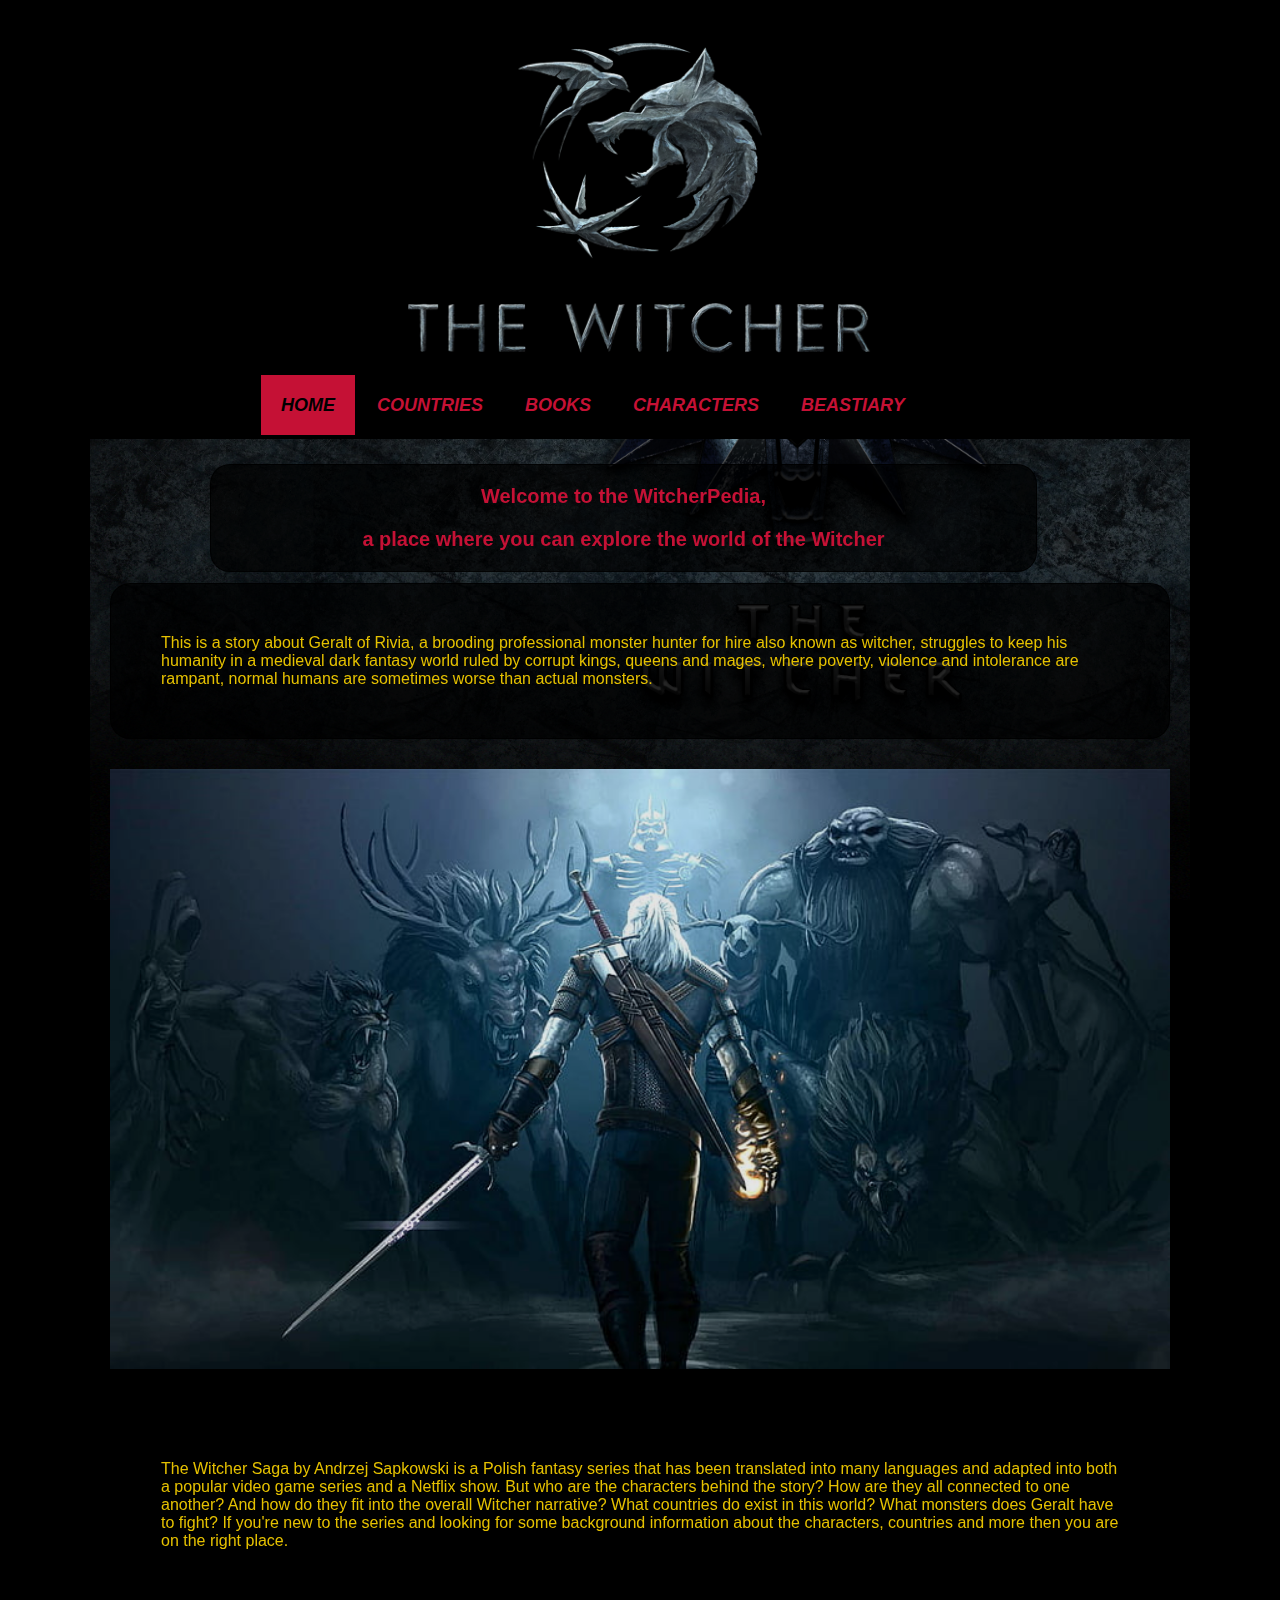
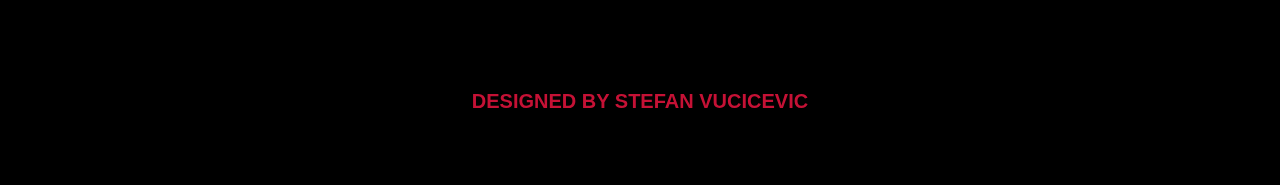
<file: index.html>
<!DOCTYPE html>
<html lang="en">
<head>
    <meta charset="UTF-8">
    <meta name="viewport" content="width=device-width, initial-scale=1.0">
    <title>WitcherPedia</title>
    <link rel="stylesheet" href="homecss.css">
</head>
<body>
    <div id="container">
        <div id="header">

        </div>

        <div id="main">
            <div id="meni">
                <ul>
                    <li><a style="color: black; background-color: crimson;" href="index.html">Home</a></li>
                    <li><a href="places.html">Countries</a></li>
                    <li><a href="books.html">Books</a></li>
                    <li><a href="characters.html">Characters</a></li>
                    <li><a href="beastiary.html">Beastiary</a></li>
                </ul>
            </div>
            <div id="welcome_message">
                <p>Welcome to the WitcherPedia,</p>
                <p>a place where you can explore the world of the Witcher</p>
            </div>
            <br><br>
            <div class="tekst"> This is a story about Geralt of Rivia, a brooding professional monster hunter for hire also known as witcher, struggles to keep his humanity in a medieval dark fantasy world ruled by corrupt kings, queens and mages, where poverty, violence and intolerance are rampant, normal humans are sometimes worse than actual monsters.</div>
             <div id="welcome_slika">
                <img  id="slikaWitcher" src="images/Backgroud-IMG.jpg" alt="witcher">
            </div>
            <div id="text" class="tekst">
                The Witcher Saga by Andrzej Sapkowski is a Polish fantasy series that has been translated into many 
                languages and adapted into both a popular video game series and a Netflix show. 
                But who are the characters behind the story? How are they all connected to one another?
                And how do they fit into the overall Witcher narrative?
                What countries do exist in this world? What monsters does Geralt have to fight?
                If you're new to the series and looking for some background information about the characters, countries and more then you are on the right place.
            </div>
            <br>
            <div id="footer">
                <span>Designed by Stefan Vucicevic</span>
            </div>
        </div>
        <br><br>
    </div>
</body>
</html>
</file>
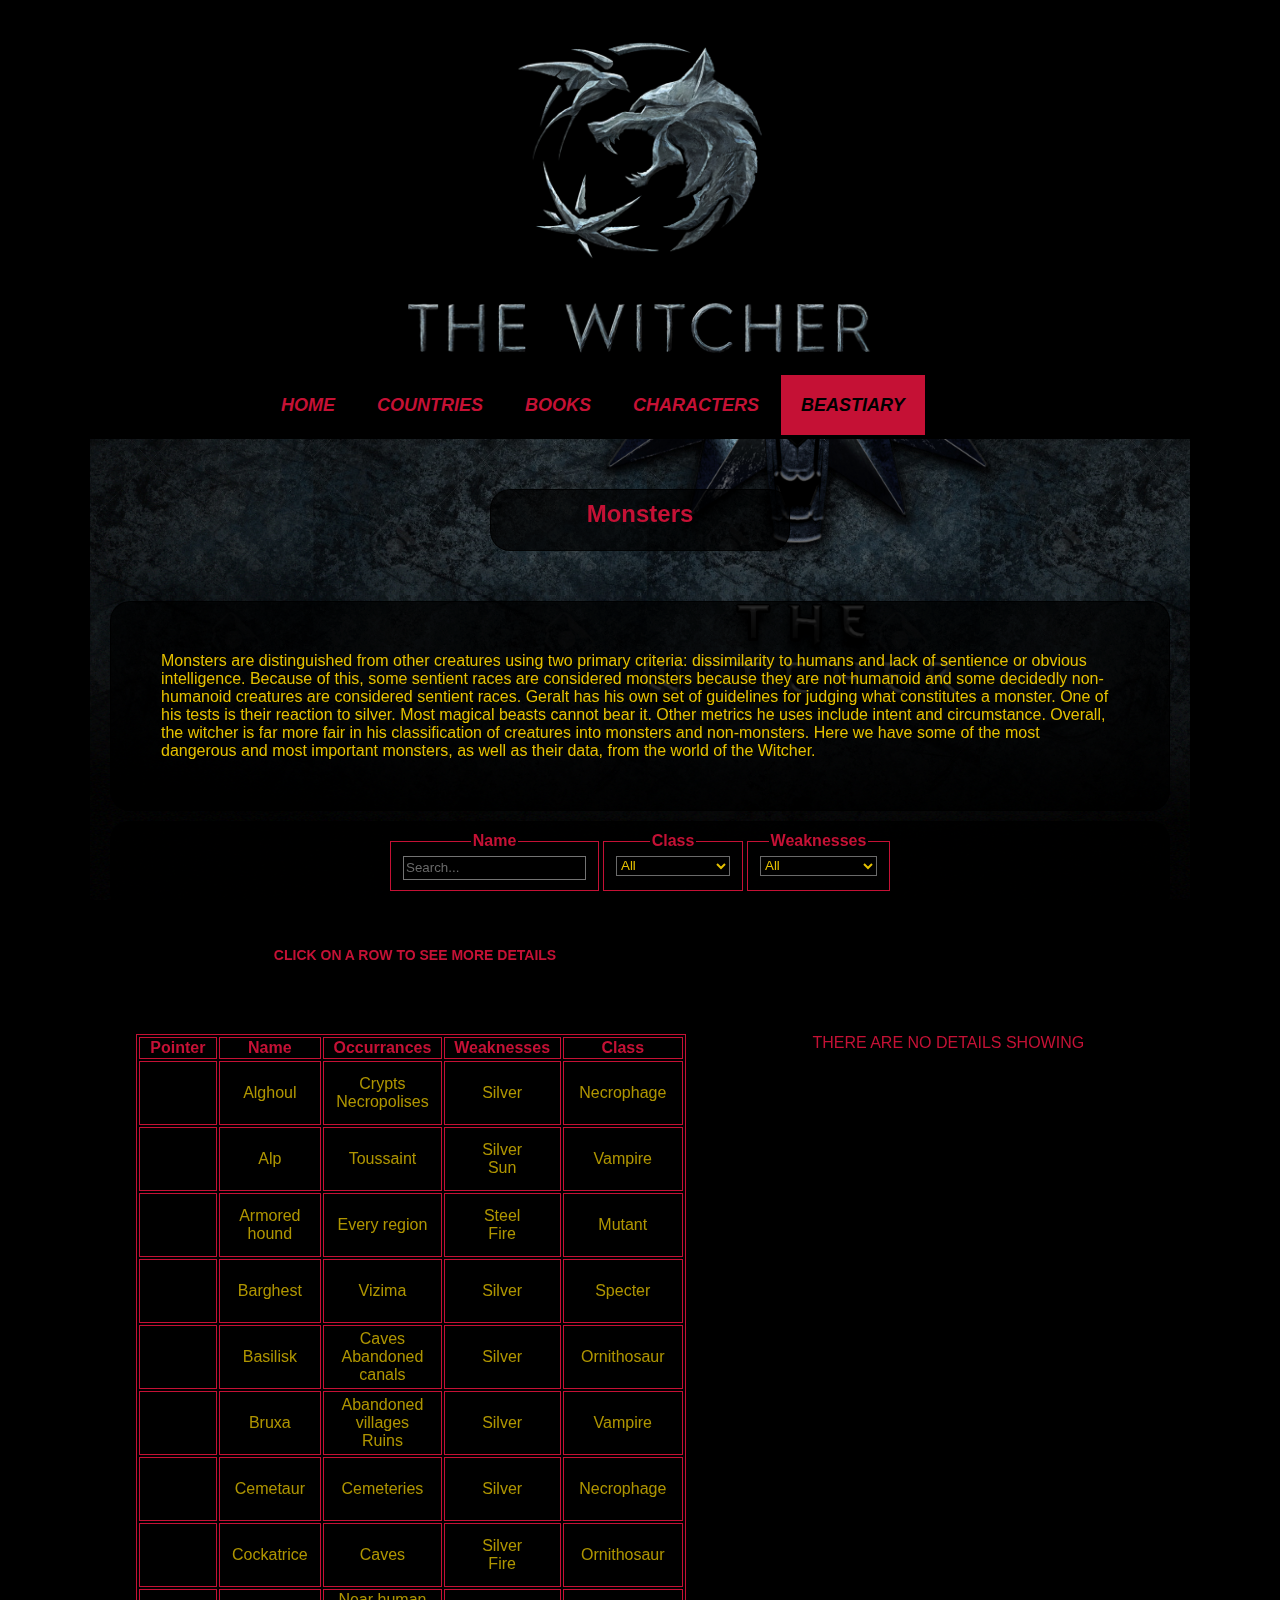
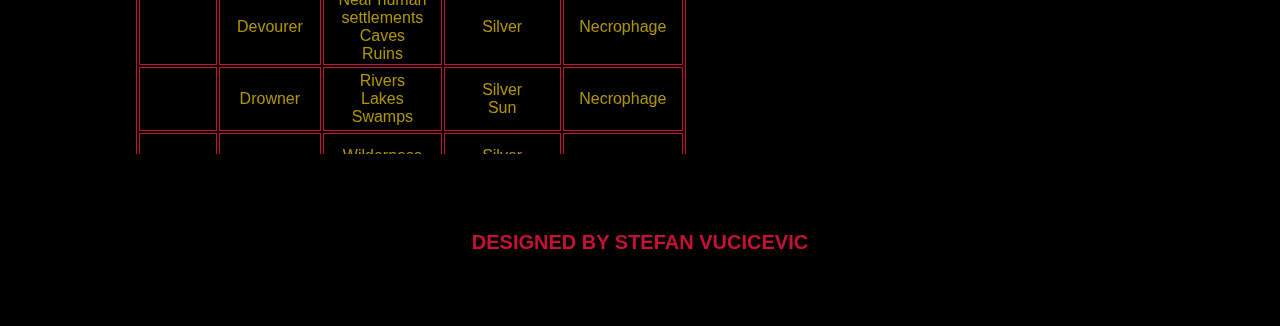
<file: beastiary.html>
<!DOCTYPE html>
<html lang="en">
<head>
    <meta charset="UTF-8">
    <meta name="viewport" content="width=device-width, initial-scale=1.0">
    <title>WitcherPedia</title>
    <link rel="stylesheet" href="beast.css">
    <link rel="stylesheet" href="homecss.css">
    <script src="beastFunctions.js"></script>
</head>
<body onload="loadXML()">
    <div id="container">
        <div id="header"></div>
        <div id="main">
            <div id="meni">
                <ul>
                    <li><a href="index.html">Home</a></li>
                    <li><a href="places.html">Countries</a></li>
                    <li><a href="books.html">Books</a></li>
                    <li><a href="characters.html">Characters</a></li>
                    <li><a style="color: black; background-color: crimson;" href="beastiary.html">Beastiary</a></li>
                </ul>
            </div>
            <div id="title"><h2>Monsters</h2></div>
            <div id="text">Monsters are distinguished from other creatures using two primary criteria: dissimilarity to humans and lack of sentience or obvious intelligence. Because of this, some sentient races are considered monsters because they are not humanoid and some decidedly non-humanoid creatures are considered sentient races.

                Geralt has his own set of guidelines for judging what constitutes a monster. One of his tests is their reaction to silver. Most magical beasts cannot bear it. Other metrics he uses include intent and circumstance. Overall, the witcher is far more fair in his classification of creatures into monsters and non-monsters.
                Here we have some of the most dangerous and most important monsters, as well as their data, from the world of the Witcher.</div>
            <div id="filters">
                <fieldset>
                    <legend>Name</legend>
                    <input type="text" id="search" placeholder="Search..." onkeyup="showTable()">
                </fieldset>
                <fieldset>
                    <legend>Class</legend>
                    <select id="klasa" onchange="showTable()">

                    </select>
                </fieldset>
                <fieldset>
                    <legend>Weaknesses</legend>
                    <select id="slabost" onchange="showTable()">

                    </select>
                </fieldset>
            </div>
            <p id="uputstvo">Click on a row to see more details</p>
            <div id="tabela">
                <div id="content">
                    <!--Generated-->
                </div>
                <div id="details">
                    <!--Generated-->
                </div>
            </div>
            <div id="footer">
                <span>Designed by Stefan Vucicevic</span>
            </div>
        </div>
        <br><br>
    </div>
</body>
</html>
</file>
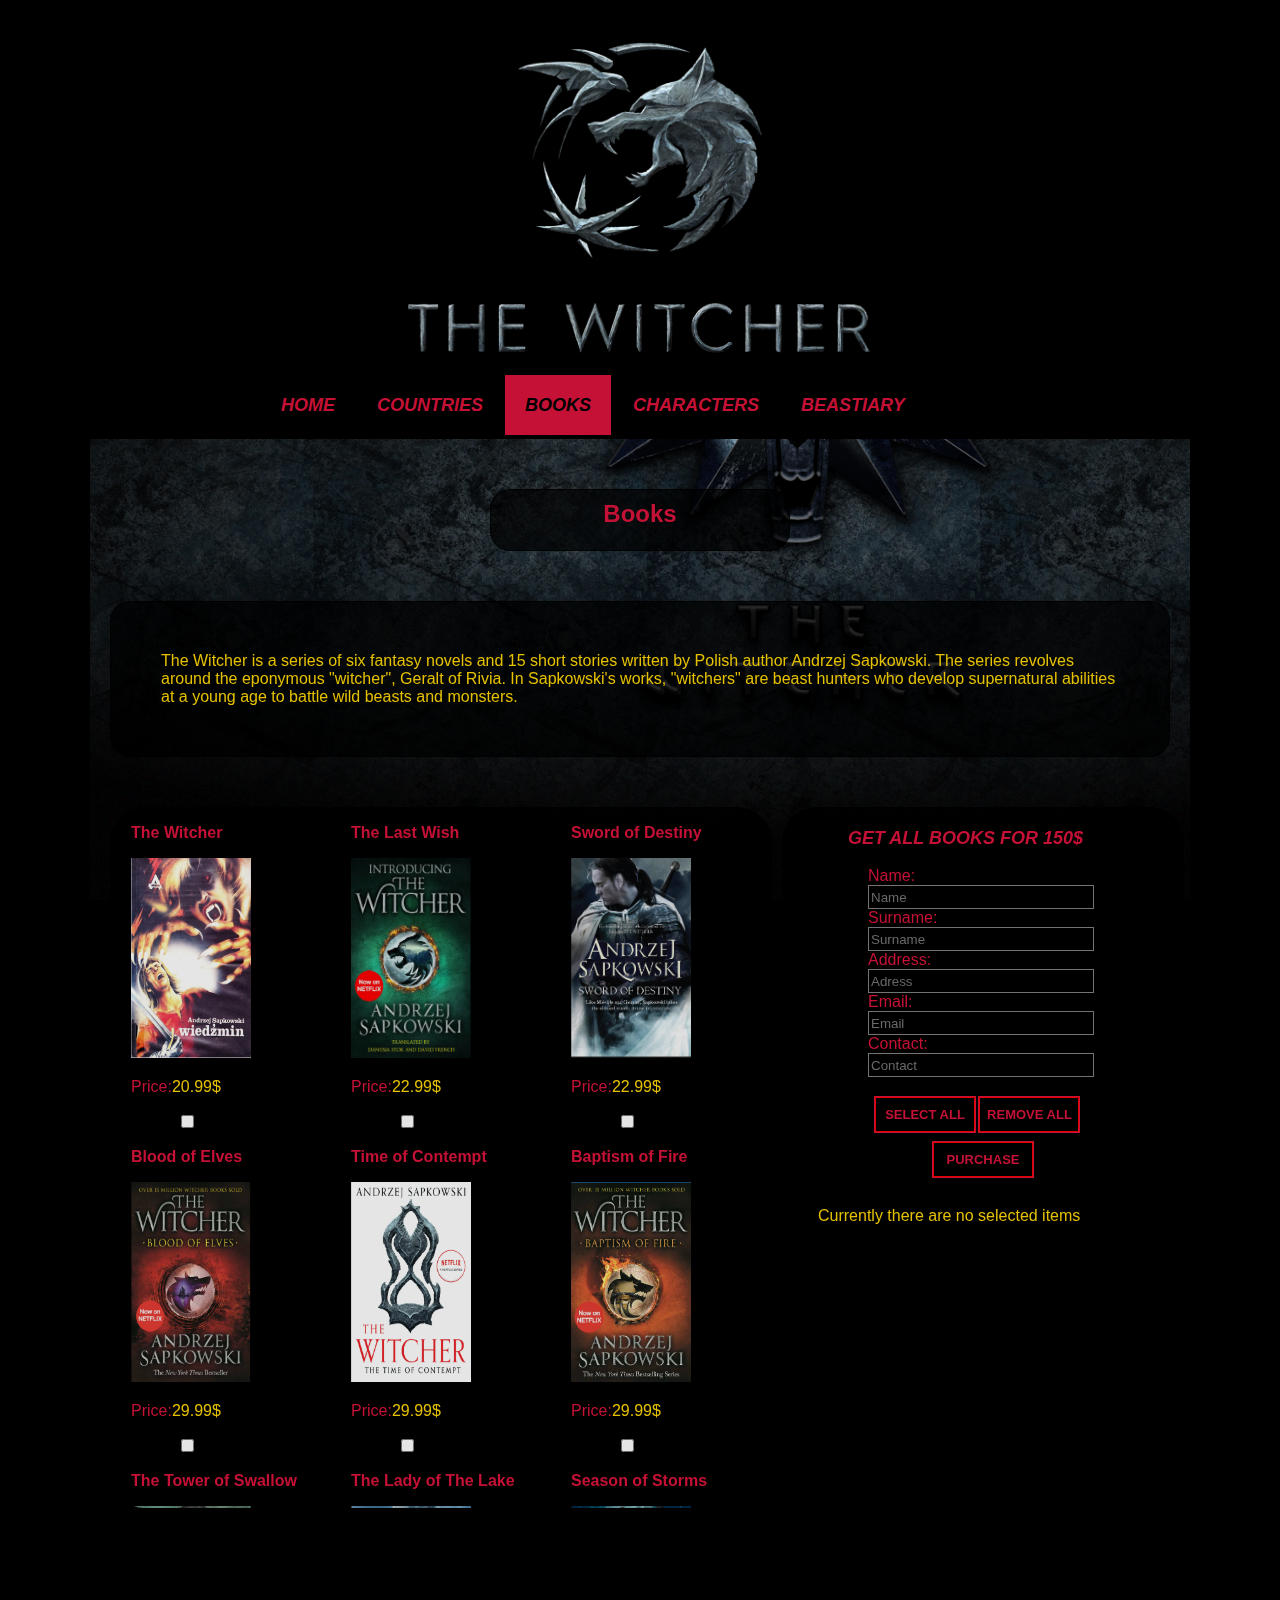
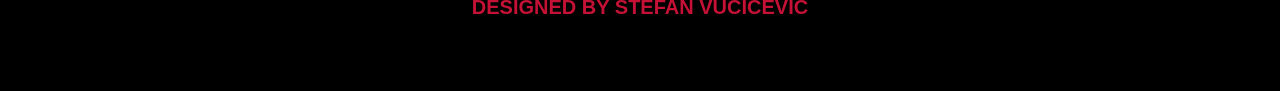
<file: books.html>
<!DOCTYPE html>
<html lang="en">
<head>
    <meta charset="UTF-8">
    <meta name="viewport" content="width=device-width, initial-scale=1.0">
    <title>WitcherPedia</title>
    <link rel="stylesheet" href="homecss.css">
    <link rel="stylesheet" href="bookcss.css">
    <script src="bookFunctions.js"></script>
</head>
<body onload="loadXML()">
    <div id="container">
        <div id="header">

        </div>

        <div id="main">
            <div id="meni">
                <ul>
                    <li><a href="index.html">Home</a></li>
                    <li><a href="places.html">Countries</a></li>
                    <li><a style="color: black; background-color: crimson;" href="books.html">Books</a></li>
                    <li><a href="characters.html">Characters</a></li>
                    <li><a href="beastiary.html">Beastiary</a></li>
                </ul>
            </div>
            <div id="title"><h2>Books</h2></div>
            <div id="text">The Witcher is a series of six fantasy novels and 15 short stories written by Polish author Andrzej Sapkowski. The series revolves around the eponymous "witcher", Geralt of Rivia. In Sapkowski's works, "witchers" are beast hunters who develop supernatural abilities at a young age to battle wild beasts and monsters.</div>
            
            <div id="main2">
                <div id="knjige">
    
                </div>
                <div id="kupovina">
                    <div id="forma">
                        <span>GET ALL BOOKS FOR 150$</span>
                        <div id="inputs">
                            <br>
                            Name:<br><input id="name" type="text" placeholder="Name"><br>
                            Surname:<br><input id="surname" type="text" placeholder="Surname"><br>
                            Address:<br><input id="adress" type="text" placeholder="Adress"><br>
                            Email:<br><input id="mail" type="text" placeholder="Email"><br>
                            Contact:<br><input id="number" type="text" placeholder="Contact"><br>
                        </div>
                        <div id="selectButtons">
                            <button onclick="selectAll()">Select all</button>
                            <button onclick="removeAll()">Remove all</button>
                        </div>
                        <button id="kupi" onclick="checkForm()">Purchase</button>
                        </div>
                    <div id="korpa">

                    </div>
                </div>
            </div>
            <br>
            <div id="footer">
                <span>Designed by Stefan Vucicevic</span>
            </div>
        </div>
        <br><br>
    </div>
</body>
</html>
</file>
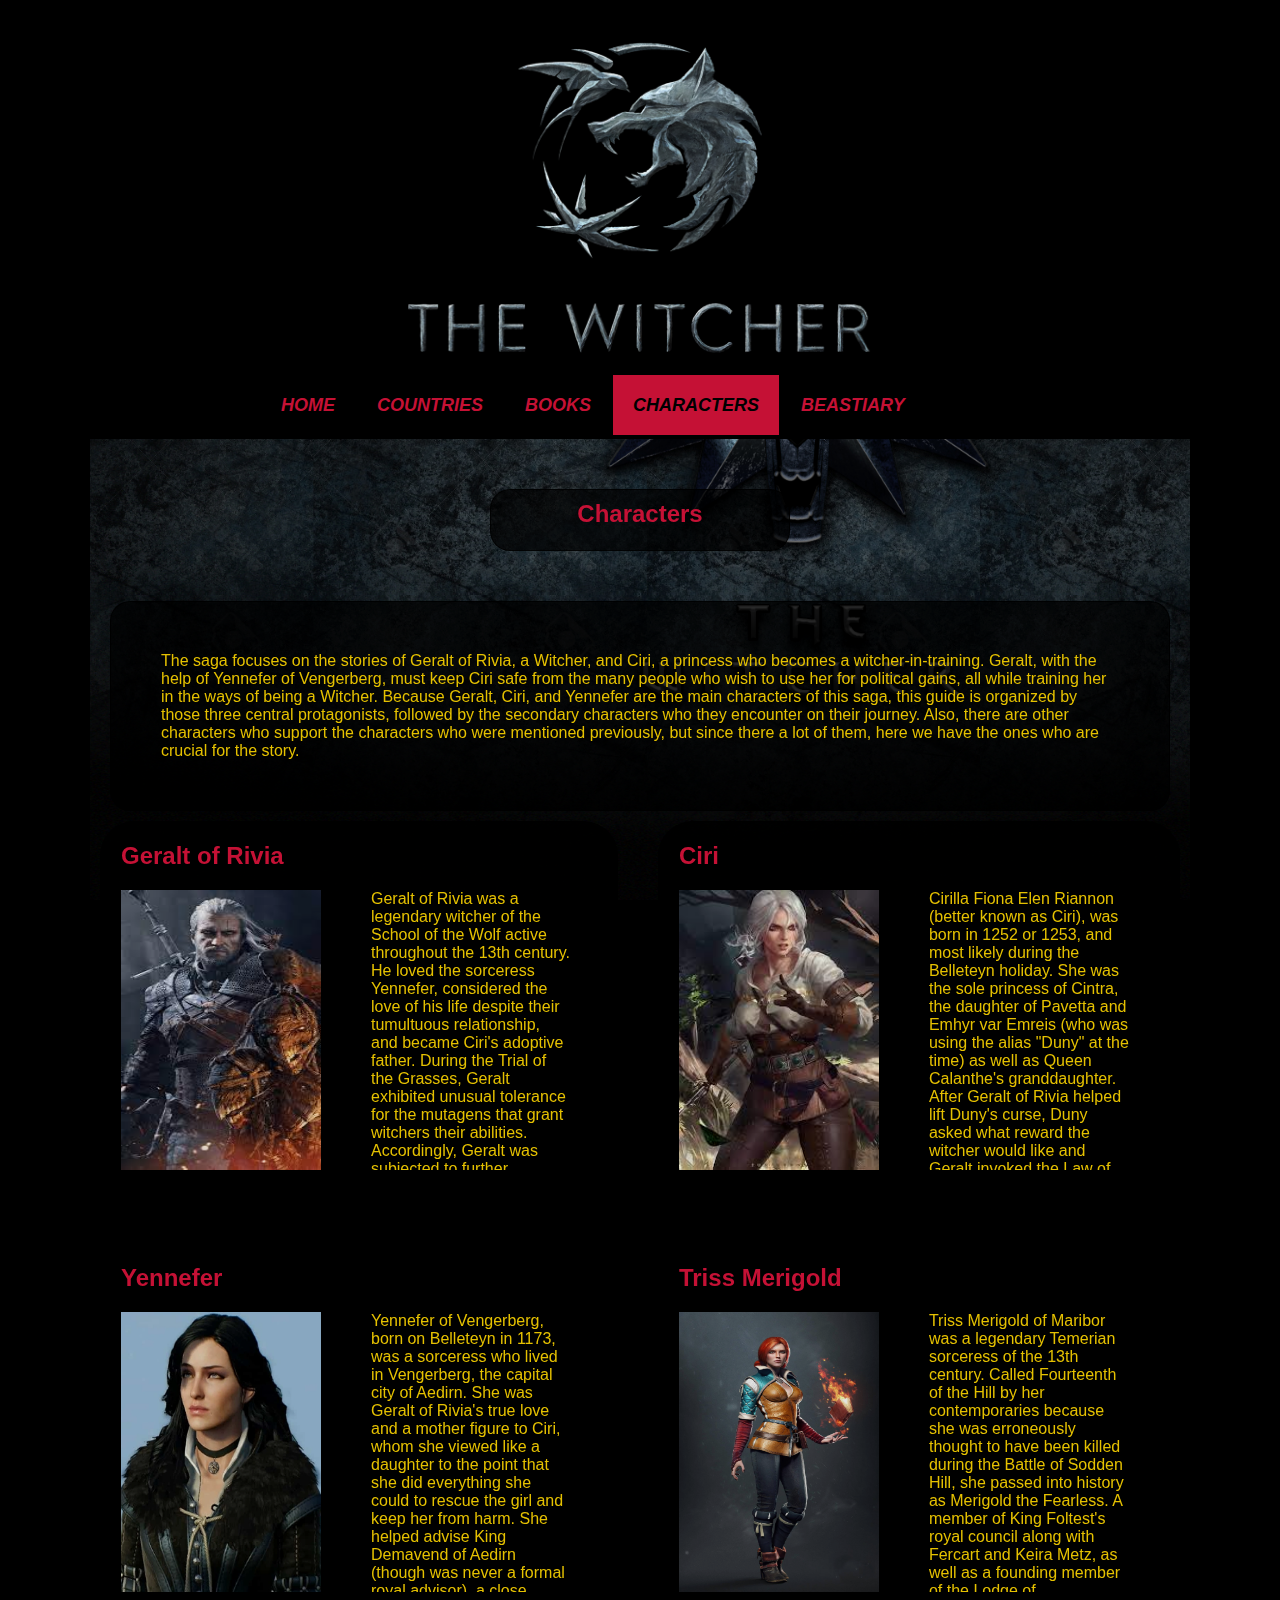
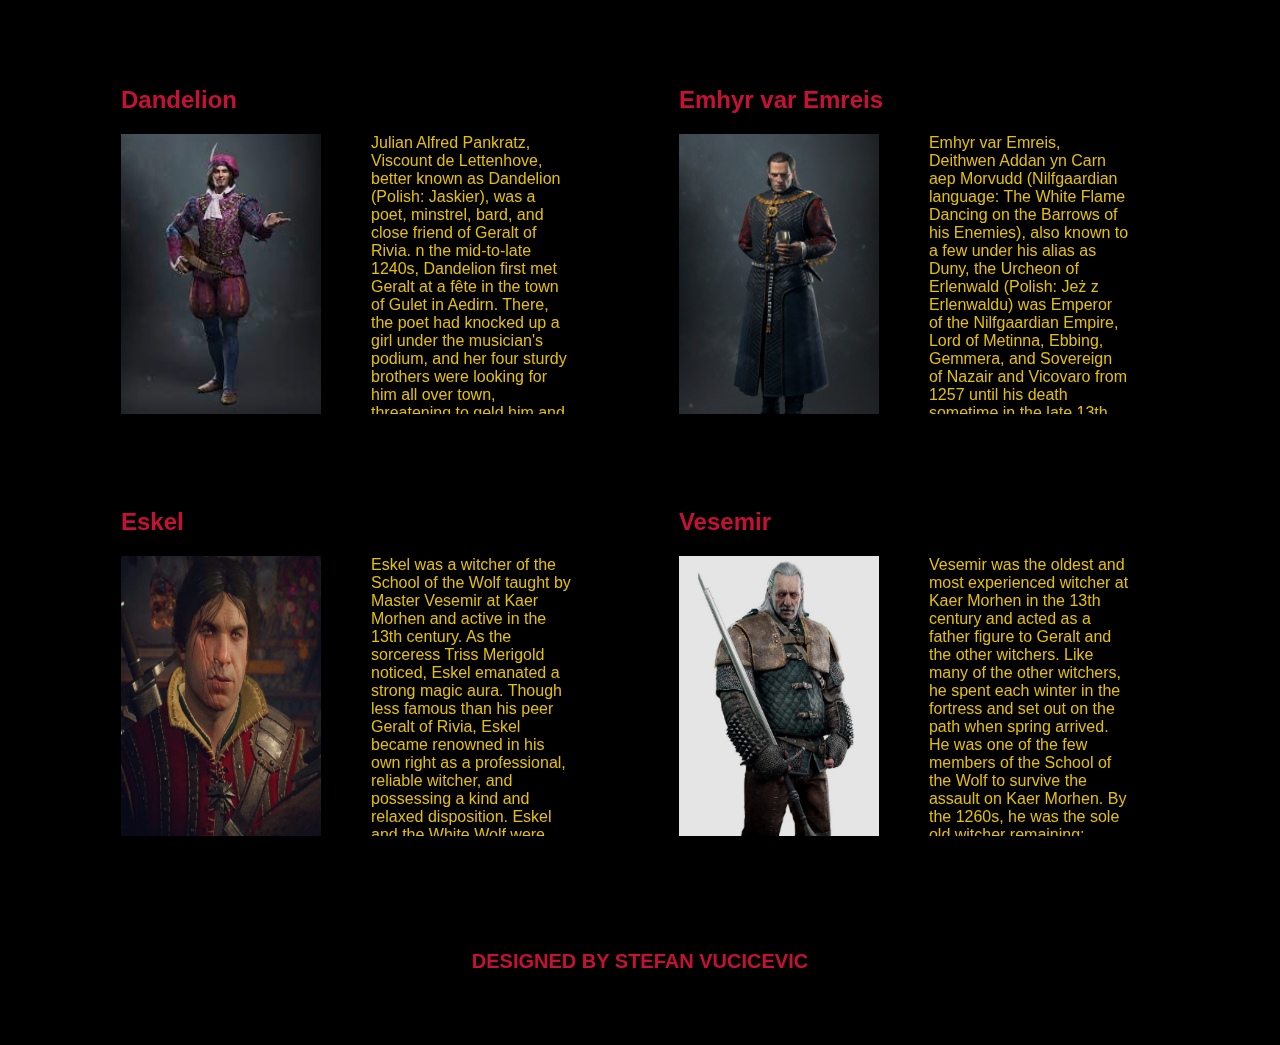
<file: characters.html>
<!DOCTYPE html>
<html lang="en">
<head>
    <meta charset="UTF-8">
    <meta name="viewport" content="width=device-width, initial-scale=1.0">
    <title>WitcherPedia</title>
    <link rel="stylesheet" href="homecss.css">
    <link rel="stylesheet" href="characters.css">
</head>
<body>
    <div id="container">
        <div id="header">

        </div>

        <div id="main">
            <div id="meni">
                <ul>
                    <li><a href="index.html">Home</a></li>
                    <li><a href="places.html">Countries</a></li>
                    <li><a href="books.html">Books</a></li>
                    <li><a style="color: black; background-color: crimson;" href="characters.html">Characters</a></li>
                    <li><a href="beastiary.html">Beastiary</a></li>
                </ul>
            </div>
            <div id="karakteri">
                <div id="title"><h2>Characters</h2></div>
                <div id="text">The saga focuses on the stories of Geralt of Rivia, a Witcher, and Ciri, a princess who becomes a witcher-in-training. Geralt, with the help of Yennefer of Vengerberg, must keep Ciri safe from the many people who wish to use her for political gains, all while training her in the ways of being a Witcher. Because Geralt, Ciri, and Yennefer are the main characters of this saga, this guide is organized by those three central protagonists, followed by the secondary characters who they encounter on their journey.
                    Also, there are other characters who support the characters who were mentioned previously, but since there a lot of them, here we have the ones who are crucial for the story. 
                </div>
                <div id="slike">
                    <div class="slika">
                        <h2>Geralt of Rivia</h2>
                        <img style="height: 280px;" src="images/Geralt.jfif" alt="geralt">
                        <div class="slika_tekst">
                            <p>Geralt of Rivia was a legendary witcher of the School of the Wolf active throughout the 13th century. He loved the sorceress Yennefer, considered the love of his life despite their tumultuous relationship, and became Ciri's adoptive father.

                                During the Trial of the Grasses, Geralt exhibited unusual tolerance for the mutagens that grant witchers their abilities. Accordingly, Geralt was subjected to further experimental mutagens which rendered his hair white and may have given him greater speed, strength, and stamina than his fellow witchers.
                                
                                Despite his title, Geralt did not hail from the city of Rivia. After being left with the witchers by his mother, Visenna, he grew up in their keep of Kaer Morhen in the realm of Kaedwen. In the interest of appearing more trustworthy to potential clients, young witchers were encouraged to make up surnames for themselves by master Vesemir. As his first choice, Geralt chose "Geralt Roger Eric du Haute-Bellegarde", but this choice was dismissed by Vesemir as silly and pretentious, so "Geralt" was all that remained of his chosen name. "Of Rivia" was a more practical alternative and Geralt even went so far as to adopt a Rivian accent to appear more authentic. Later, Queen Meve of Lyria knighted him for his valor in the Battle for the Bridge on the Yaruga conferring on him the formal title "of Rivia", which amused him.He, therefore, became a true knight.
                            <br><a target="_blank" href="https://witcher.fandom.com/wiki/Geralt_of_Rivia">Click for more</a>
                            </p>                        
                            </div>
                    </div>
                    <div class="slika">
                        <h2>Ciri</h2>
                        <img src="images/Ciri.jfif" alt="ciri">
                        <div class="slika_tekst">
                            <p>
                                Cirilla Fiona Elen Riannon (better known as Ciri), was born in 1252 or 1253, and most likely during the Belleteyn holiday. She was the sole princess of Cintra, the daughter of Pavetta and Emhyr var Emreis (who was using the alias "Duny" at the time) as well as Queen Calanthe's granddaughter.

After Geralt of Rivia helped lift Duny's curse, Duny asked what reward the witcher would like and Geralt invoked the Law of Surprise, as it turned out Pavetta was pregnant with Ciri, unbeknownst to Duny.
                                <br><a href="https://witcher.fandom.com/wiki/Ciri" target="_blank">Click for more</a>
                            </p>
                        </div>
                    </div>
                    <div class="slika">
                        <h2>Yennefer</h2>
                        <img src="images/Jenefer.png" alt="yenefer">
                        <div class="slika_tekst">
                            <p>
                                Yennefer of Vengerberg, born on Belleteyn in 1173, was a sorceress who lived in Vengerberg, the capital city of Aedirn. She was Geralt of Rivia's true love and a mother figure to Ciri, whom she viewed like a daughter to the point that she did everything she could to rescue the girl and keep her from harm.

She helped advise King Demavend of Aedirn (though was never a formal royal advisor), a close friend of Triss Merigold, and the youngest member of the Council of Wizards within the Brotherhood of Sorcerers. After its fall, the Lodge of Sorceresses attempted to recruit her, but they didn't see eye to eye as the Lodge wanted to advance their own political agenda by using Ciri.
                                <br><a href="https://witcher.fandom.com/wiki/Yennefer_of_Vengerberg" target="_blank">Click for more</a>
                            </p>
                        </div>
                    </div>
                    <div class="slika">
                        <h2>Triss Merigold</h2>
                        <img src="images/triss.jpg" alt="triss">
                        <div class="slika_tekst">
                            <p>
                                Triss Merigold of Maribor was a legendary Temerian sorceress of the 13th century. Called Fourteenth of the Hill by her contemporaries because she was erroneously thought to have been killed during the Battle of Sodden Hill, she passed into history as Merigold the Fearless. A member of King Foltest's royal council along with Fercart and Keira Metz, as well as a founding member of the Lodge of Sorceresses, she was involved in politics for most of her life.

She was friends with Yennefer and the witcher Geralt of Rivia, but also unhappily in love with the latter. Triss took care of Ciri at Kaer Morhen for some time and is like an older sister to her. It was through her intervention that Ciri was not subjected to harmful hormone changes at Kaer Morhen, stripping her of her secondary gender traits.

She was a skilled healer and carried with her many magical potions, but she never used them on herself because ironically, she was allergic to potions, and used amulets to treat herself. She was also quite a powerful mage, certainly when it counted most. She wore an amulet - sapphire overlaid with silver.
                                <br><a href="https://witcher.fandom.com/wiki/Triss_Merigold" target="_blank">Click for more</a>
                            </p>
                        </div>
                    </div>
                    <div class="slika">
                        <h2>Dandelion</h2>
                        <img src="images/Dandelion.jfif" alt="Dandelion">
                        <div class="slika_tekst">
                            <p>
                                Julian Alfred Pankratz, Viscount de Lettenhove, better known as Dandelion (Polish: Jaskier), was a poet, minstrel, bard, and close friend of Geralt of Rivia.
                                n the mid-to-late 1240s, Dandelion first met Geralt at a fête in the town of Gulet in Aedirn. There, the poet had knocked up a girl under the musician's podium, and her four sturdy brothers were looking for him all over town, threatening to geld him and cover him in pitch and sawdust.

                                The so called Valley of Flowers seemed just right the right location for the duo's swift escape, as it was supposed to be the edge of the inhabited world, the last outpost of civilization. It was in the small town of Upper Posada, located in a part of the Northern Realms that later became Dol Blathanna, that the pair had their first adventure together, involving a nasty Sylvan and an encounter with Dol Blathanna's native inhabitants, the Elves. During this adventure, Dandelion received his priceless lute from Toruviel.
                                <br><a href="https://witcher.fandom.com/wiki/Dandelion" target="_blank">Click for more</a>
                            </p>
                        </div>
                    </div>
                    <div class="slika">
                        <h2>Emhyr var Emreis</h2>
                        <img src="images/Emir.png" alt="Emyr">
                        <div class="slika_tekst">
                            <p>
                                Emhyr var Emreis, Deithwen Addan yn Carn aep Morvudd (Nilfgaardian language: The White Flame Dancing on the Barrows of his Enemies), also known to a few under his alias as Duny, the Urcheon of Erlenwald (Polish: Jeż z Erlenwaldu) was Emperor of the Nilfgaardian Empire, Lord of Metinna, Ebbing, Gemmera, and Sovereign of Nazair and Vicovaro from 1257 until his death sometime in the late 13th century. He also became the King of Cintra after marrying a false Cirilla in 1268.

His rule of Nilfgaard was highly aggressive, often pursuing expansionist policies similar to those of his predecessors. This led to the outbreak of two wars against the Northern Kingdoms, both of which he lost. Emhyr var Emreis was an intelligent and brilliant ruler. He chose his people well and crushed many plots against him. He was ruthless toward traitors and moved towards his goals with great determination.

He was publicly favorable to the Elder Races, in stark contrast to monarchs of the North.


                               <br> <a href="https://witcher.fandom.com/wiki/Emhyr_var_Emreis" target="_blank">Click for more</a>
                            </p>
                        </div>
                    </div>
                    <div class="slika">
                        <h2>Eskel</h2>
                        <img src="images/Eskel.jpg" alt="Eskel">
                        <div class="slika_tekst">
                            <p>
                                Eskel was a witcher of the School of the Wolf taught by Master Vesemir at Kaer Morhen and active in the 13th century. As the sorceress Triss Merigold noticed, Eskel emanated a strong magic aura. Though less famous than his peer Geralt of Rivia, Eskel became renowned in his own right as a professional, reliable witcher, and possessing a kind and relaxed disposition.

                                Eskel and the White Wolf were like brothers. Side by side they grew up, enjoyed pastime activities and endured the Trials. A good friend of younger Lambert and Coën of Poviss, Eskel saw Vesemir as both a mentor and a father figure. He returned to Kaer Morhen each winter to swap tales and rejuvenate for The Path.
                                <br><a href="https://witcher.fandom.com/wiki/Eskel" target="_blank">Click for more</a>
                            </p>
                        </div>
                    </div>
                    <div class="slika">
                        <h2>Vesemir</h2>
                        <img src="images/Vesemir.png" alt="Vesemir">
                        <div class="slika_tekst">
                            <p>
                                Vesemir was the oldest and most experienced witcher at Kaer Morhen in the 13th century and acted as a father figure to Geralt and the other witchers. Like many of the other witchers, he spent each winter in the fortress and set out on the path when spring arrived.

He was one of the few members of the School of the Wolf to survive the assault on Kaer Morhen. By the 1260s, he was the sole old witcher remaining; however, as he was only a fencing instructor, he didn't possess the knowledge necessary to create new mutagens in order to mutate more disciples into witchers.
                                <br><a href="https://witcher.fandom.com/wiki/Vesemir" target="_blank">Click for more</a>
                            </p>
                        </div>
                    </div>
                </div>
            </div>
            <div id="footer">
                <span>Designed by Stefan Vucicevic</span>
            </div>
        </div>
        <br><br>
    </div>
</body>
</html>
</file>
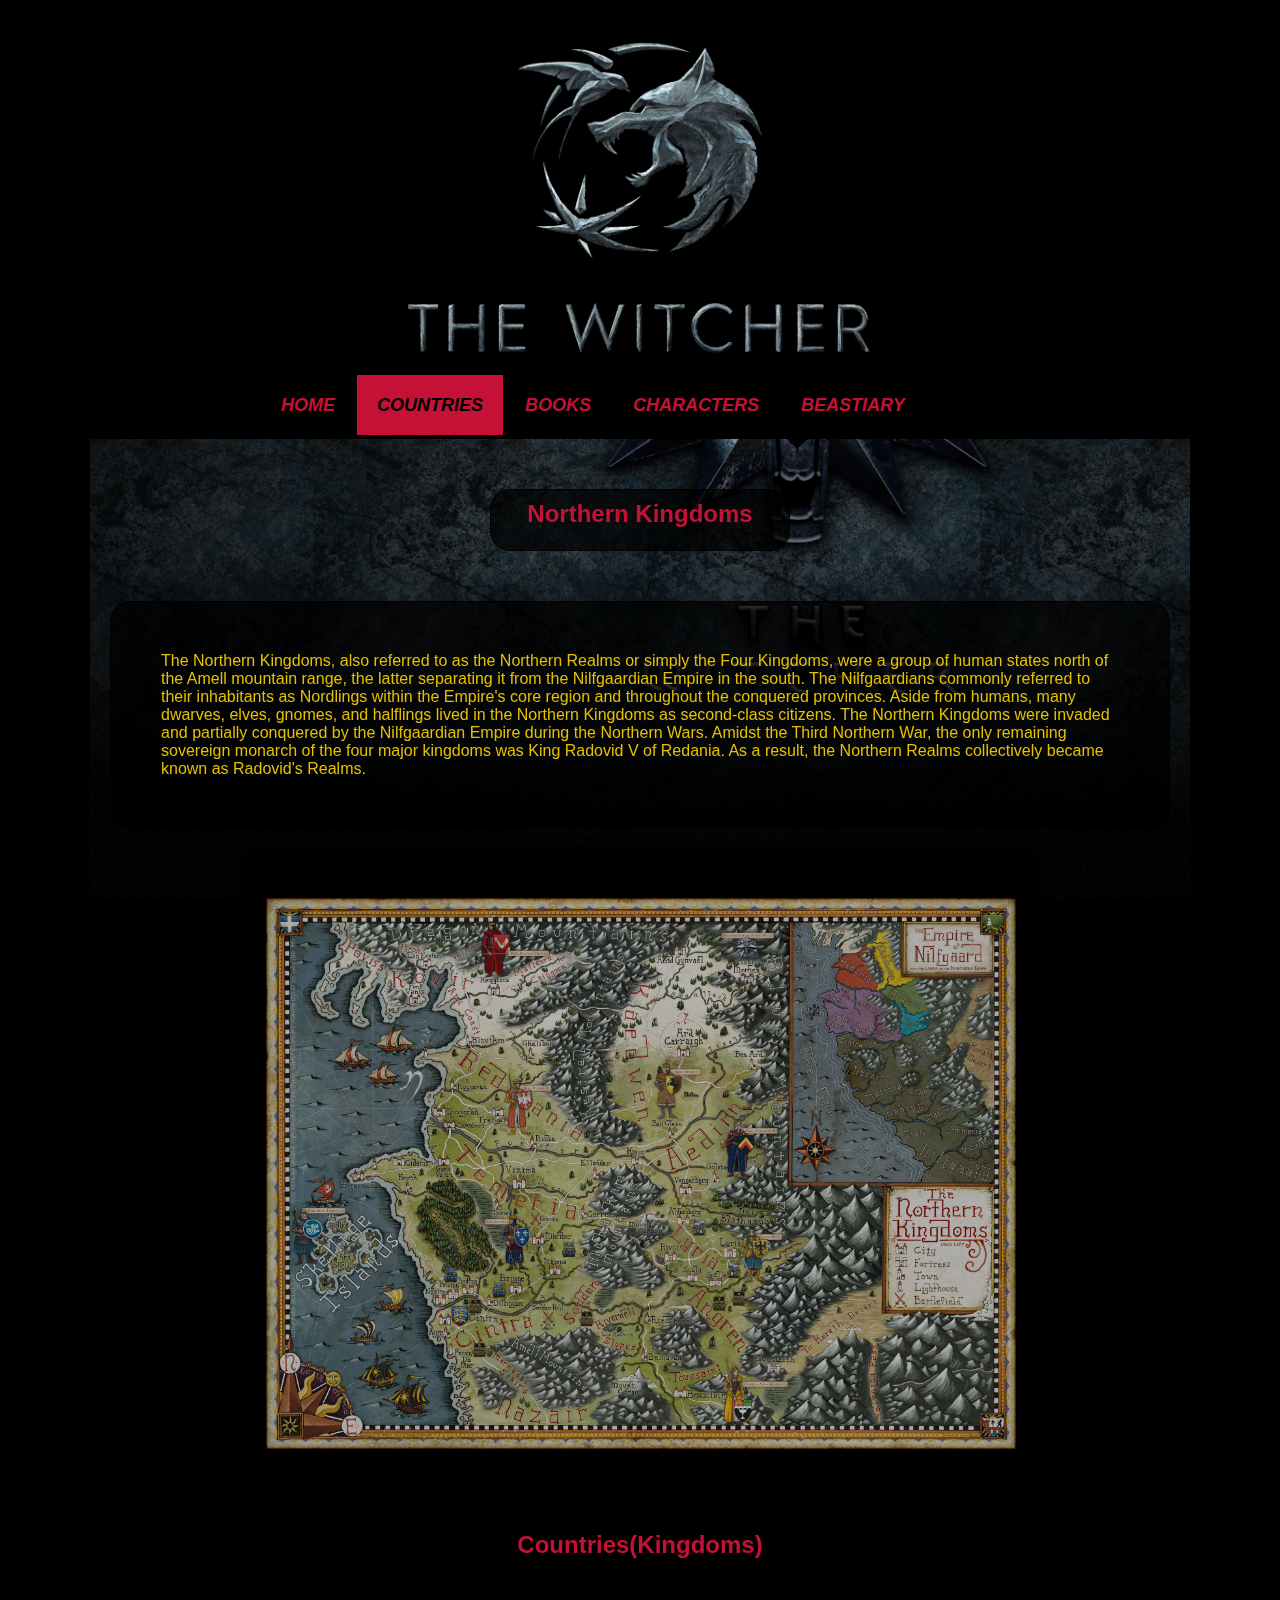
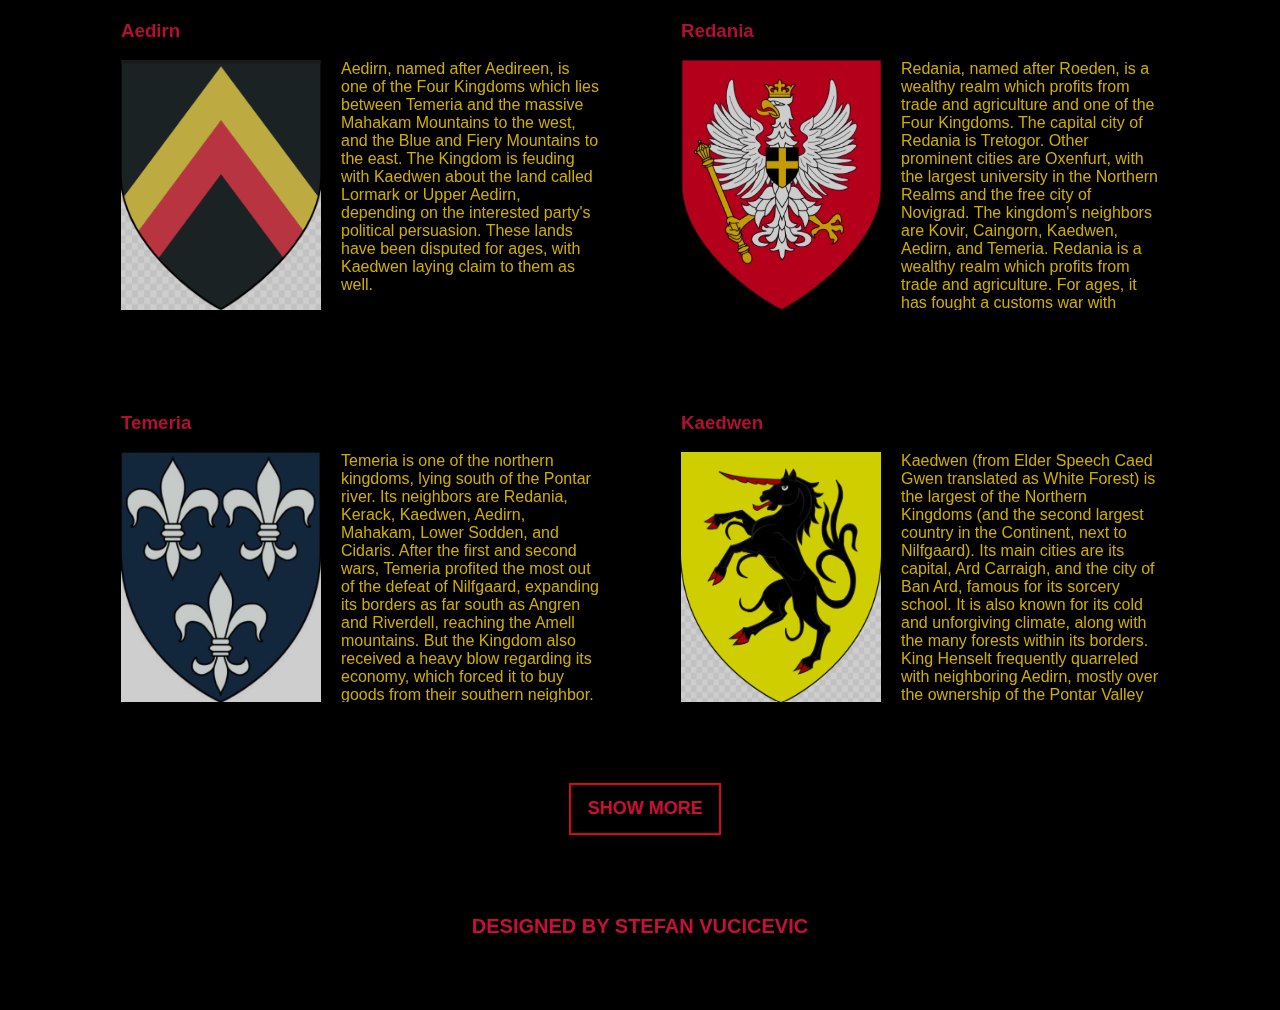
<file: places.html>
<!DOCTYPE html>
<html lang="en">
<head>
    <meta charset="UTF-8">
    <meta name="viewport" content="width=device-width, initial-scale=1.0">
    <title>WitcherPedia</title>
    <link rel="stylesheet" href="homecss.css">
    <link rel="stylesheet" href="places.css">
    <script src="placesFunctions.js"></script>
</head>
<body>
    <div id="container">
        <div id="header">

        </div>

        <div id="main">
            <div id="meni">
                <ul>
                    <li><a href="index.html">Home</a></li>
                    <li><a style="color: black; background-color: crimson;" href="places.html">Countries</a></li>
                    <li><a href="books.html">Books</a></li>
                    <li><a href="characters.html">Characters</a></li>
                    <li><a href="beastiary.html">Beastiary</a></li>
                </ul>
            </div>
            <div id="title">
                <h2>Northern Kingdoms</h2>
            </div>
            <div id="text">The Northern Kingdoms, also referred to as the Northern Realms or simply the Four Kingdoms, were a group of human states north of the Amell mountain range, the latter separating it from the Nilfgaardian Empire in the south. The Nilfgaardians commonly referred to their inhabitants as Nordlings within the Empire's core region and throughout the conquered provinces. Aside from humans, many dwarves, elves, gnomes, and halflings lived in the Northern Kingdoms as second-class citizens.

                The Northern Kingdoms were invaded and partially conquered by the Nilfgaardian Empire during the Northern Wars. Amidst the Third Northern War, the only remaining sovereign monarch of the four major kingdoms was King Radovid V of Redania. As a result, the Northern Realms collectively became known as Radovid's Realms.</div>
            <br>
            <div id="world">
                <img src="images/Drzave/World.jpg" alt="world">
             </div>
            <h2 id="naslov">Countries(Kingdoms)</h2>
            <br>
            <div id="galerija_kingdoms">
                    <div class="kingdom">
                        <h3>Aedirn</h3>
                        <img src="images/Drzave/Aedrin.png" alt="Aedrin">
                        <p>Aedirn, named after Aedireen, is one of the Four Kingdoms which lies between Temeria and the massive Mahakam Mountains to the west, and the Blue and Fiery Mountains to the east. The Kingdom is feuding with Kaedwen about the land called Lormark or Upper Aedirn, depending on the interested party's political persuasion. These lands have been disputed for ages, with Kaedwen laying claim to them as well.</p>
                    </div>
                    <div class="kingdom">
                        <h3>Redania</h3>
                        <img src="images/Drzave/Redania.png" alt="Redania">
                        <p>Redania, named after Roeden, is a wealthy realm which profits from trade and agriculture and one of the Four Kingdoms. The capital city of Redania is Tretogor. Other prominent cities are Oxenfurt, with the largest university in the Northern Realms and the free city of Novigrad. The kingdom's neighbors are Kovir, Caingorn, Kaedwen, Aedirn, and Temeria.
                            Redania is a wealthy realm which profits from trade and agriculture. For ages, it has fought a customs war with Temeria, which is its main competitor in the north. The country possesses the best intelligence service in the world. The government of Redania is heavily influenced by sorceresses.
                        </p>
                    </div>
                    <div class="kingdom">
                        <h3>Temeria</h3>
                        <img src="images/Drzave/Temeria.png" alt="Temeria">
                        <p>Temeria is one of the northern kingdoms, lying south of the Pontar river. Its neighbors are Redania, Kerack, Kaedwen, Aedirn, Mahakam, Lower Sodden, and Cidaris.
                            After the first and second wars, Temeria profited the most out of the defeat of Nilfgaard, expanding its borders as far south as Angren and Riverdell, reaching the Amell mountains. But the Kingdom also received a heavy blow regarding its economy, which forced it to buy goods from their southern neighbor.</p>
                    </div>
                    <div class="kingdom">
                        <h3>Kaedwen</h3>
                        <img src="images/Drzave/Kaedwen.png" alt="Kaedwen">
                        <p>Kaedwen (from Elder Speech Caed Gwen translated as White Forest) is the largest of the Northern Kingdoms (and the second largest country in the Continent, next to Nilfgaard). Its main cities are its capital, Ard Carraigh, and the city of Ban Ard, famous for its sorcery school. It is also known for its cold and unforgiving climate, along with the many forests within its borders.
                            King Henselt frequently quarreled with neighboring Aedirn, mostly over the ownership of the Pontar Valley which once belonged to the Kaedwenians. Kaedwen also shares borders with the kingdoms of Redania and Caingorn; and portions of the Fiery Mountains, the Kestrel Mountains and the Blue Mountains run through the kingdom. The witchers' fortress of Kaer Morhen is located amidst the peaks of the Blue Mountains, and further south lies the land of the Free Elves, an enclave established by elves seeking refuge from centuries of warring with humans.
                            
                            In the far future, the weather changed enough that northern regions, like Talgar, Caingorn, and Kaedwen, are no longer suitable to grow certain types of produce due to the colder climate. In particular, Kaedwen no longer has the capability to grow grapevines and thus no longer has a wine industry.</p>
                    </div>
            </div>
            <div id="buttonMore">
                <button onclick="showRest()">Show more</button>
            </div>
            <div id="footer">
                <span>Designed by Stefan Vucicevic</span>
            </div>
        </div>
        <br><br>
    </div>
</body>
</html>
</file>
<file: homecss.css>
body{
    background-color: black;
    font-family: Verdana, Geneva, Tahoma, sans-serif;
}
#container{
    margin: auto;
    width: 1100px;
    color: yellow;
    background-color: black;
}
#header{
    height: 350px;
    width:1100px;
    background-size: 580px;
    background-position: center;
    background-repeat: no-repeat;
    background-image: url(images/witcherTitle.png);
}
#main{
    color:crimson ;
    background-image: url(images/Backgroud-IMG2.jpg);
    background-size: cover;
    background-repeat: no-repeat;
    background-attachment: fixed;
    opacity: 0.9;
}
#meni{
    background-color: black;
    height: 65px;
    position: sticky;
    top: 0px;
    margin: 0px;
    padding-left: 30px;
    z-index: 6;

}
#meni ul{
    display: flex;
    justify-content: left;
    margin-left: 100px;
}
#meni ul li a{
    color: crimson;
    text-decoration: none;
    font-size: large;
    font-weight: 600;
    text-transform: uppercase;
    padding: 20px;
    transition: 0.5s ease;
}
#meni ul li a:hover{
    color: black;
    background-color: crimson;
    text-decoration: none;
}
#meni ul li{
    list-style-type: none;
    margin: 0px;
    text-align: center;
    padding-top: 20px;
    height: 40px;
    border: 1px solid black;
}
#welcome_message{

    border: 1px solid rgba(0, 0, 0, 0.722);
    background-color: rgba(0, 0, 0, 0.722);
    border-radius: 20px;
    width: 75%;
    position: relative;
    left: 120px;
    top: 25px;
}
#welcome_message p{
    display: flex;
    justify-content: center;
    align-items: center;
    font-weight: 800;
    font-size: 20px;
    
}
#welcome_slika{
    height: 670px;
}
#welcome_slika img{
    height: 600px;
    width: 1060px;
    position: relative;
    left: 20px;
    top: 30px;
}
#title h2{
    text-align: center;
    margin-top: 50px;
    border: 1px solid rgba(0, 0, 0, 0.722);
    background-color: rgba(0, 0, 0, 0.722);
    color: crimson;
    border-radius: 20px;
    margin:50px 400px;
    height: 50px;
    padding-top: 10px;
}
a{
    text-decoration: none;
    color: crimson;
    font-weight: bold;
    font-style: italic;
}
a:hover{
    color: red;
    text-decoration: underline red 2px;
}
#text{
    border: 1px solid rgba(0, 0, 0, 0.722);
    background-color: rgba(0, 0, 0, 0.722);
    border-radius: 20px;
    padding: 50px;
    color: gold;
    margin: 0px 20px;
}
.tekst{
    border: 1px solid rgba(0, 0, 0, 0.722);
    background-color: rgba(0, 0, 0, 0.722);
    border-radius: 20px;
    padding: 50px;
    color: gold;
    margin: 0px 20px;
}
#footer{
    clear:both;
    height: 50px;
    color: crimson;
    padding-top: 50px;
    text-align: center;
    font-weight: bolder;
    margin-top: 20px;
    font-size: 20px;
    text-transform: uppercase;
    border: 1px solid rgba(0, 0, 0, 0.722);
    background-color: rgba(0, 0, 0, 0.722);
}
</file>
<file: beast.css>
fieldset {
    display: inline-block;
    text-align: center;
    color: crimson;
    font-weight: bold;
    border: 1px solid crimson;
}
#filters{
    display: flex;
    justify-content: center;
    border: 1px solid rgba(0, 0, 0, 0.712);
    border-radius: 20px;
    background-color: rgba(0, 0, 0, 0.712);
    margin: 10px 20px;
    padding:10px 0px 20px 0px;
}
#filters select{
    color: gold;
    background-color: black;
    height: 20px;
}
#filters input{
    background-color: black;
    color: gold;
    height: 20px;
    border: 1px solid gray;
}
#content::-webkit-scrollbar{
    display: none;
}
table,th,td{
    width: 550px;
    border: 1px solid crimson;
    color: crimson;
}
td{
    height: 60px;
    text-align: center;
    color: rgba(255, 217, 0, 0.763);
}

tr:hover{
    cursor: pointer;
}
#tabela{
    overflow:hidden;
    border: 1px solid black;
    margin: 20px;
    padding: 5px;
}
#content{
    float:left;
    width: 55%;
    padding: 20px;
    height: 700px;
    overflow: auto;
    background-color: rgba(0, 0, 0, 0.712);
}
#details{
    background-color: rgba(0, 0, 0, 0.712);
    float:left;
    width: 30%;
    padding:20px 0px 20px 30px;
    color: crimson;
    position: relative;
    left: 50px;
}
#details p{
    font-weight: bolder;
}
#details span{
    color: gold;
    font-weight: 100;
}
#details ol{
    color: gold;
}
#uputstvo{
    margin-left: 150px;
    height: 40px;
    font-weight: bold;
    color: crimson;
    border: 1px solid rgba(0, 0, 0, 0.712);
    border-radius: 20px;
    text-align: center;
    text-transform: uppercase;
    font-size: 14px;
    padding:20px 10px 0px 10px;
    margin-right: 600px;
    background-color: rgba(0, 0, 0, 0.712);
}
</file>
<file: bookcss.css>
#knjige{
    display: grid;
    height: 700px;
    overflow: scroll;
    margin-left: 20px;
    grid-template-columns: auto auto auto;
    float:left;
    background-color: rgba(0, 0, 0, 0.722);
    border: 1px solid rgba(0, 0, 0, 0.722);
    border-radius: 35px;
}
#knjige::-webkit-scrollbar{
    display: none;
}
.knjiga h3{
    font-size: 16px;
}
.knjiga{
    width: 200px;
    margin-left: 20px;
}
.knjiga input{
    margin-left: 50px
}
.knjiga p{
    color: gold;
}
.knjiga span{
    color: crimson;
}
.knjiga img{
    width: 120px;
    height: 200px;
    cursor: pointer;
}
#kupovina{
    margin-left: 10px;
    float:left;
    width: 400px;
    height: 700px;
    background-color: rgba(0, 0, 0, 0.722);
    border: 1px solid rgba(0, 0, 0, 0.722);
    border-radius: 35px;
}
#main2{
    height: 700px;
    margin-top: 50px;
    
}
#forma span{
    color: crimson;
    font-weight: bold;
    font-style: italic;
    font-size: 18px;
    padding-left: 15px;
}
#korpa{
    color: gold;
    padding: 0px 35px;
}
#inputs{
    padding: 0px 35px;
}
#selectButtons{
    margin-top: 20px;
    margin-left: 42px;
}
#kupi{
    margin: 10px 100px;
}
#forma{
    padding:20px 50px;
}
#forma button{
    width: 100px;
    height: 35px;
    background-color: black;
    color: crimson;
    font-size: 13px;
    text-transform: uppercase;
    font-weight: bold;
    border: 1px solid red;
    outline: 1px solid crimson;
}
#forma input{
    background-color: black;
    border: 1px solid gray;
    height: 20px;
    width: 220px;
    color: gold;
}
#forma input:hover{
    border: 1px solid red;
    outline: 2px solid crimson;
}
#forma input:focus{
    border: 1px solid red;
    outline: 2px solid crimson;
}
#forma button:hover{
    cursor: pointer;
    color: black;
    background-color: crimson;
    border: 1px solid black;
}
</file>
<file: characters.css>
#slike{
    display: grid;
    grid-template-columns: auto auto;
    gap: 20px;
}
.slika{
    background-color: rgba(0, 0, 0, 0.722);
    border: 1px solid rgba(0, 0, 0, 0.722);
    border-radius: 35px;
    height: 380px;
    margin: 10px;
}
.slika h2{
    padding-left: 20px;
}
.slika img{
    width: 200px;
    height: 280px;
    float: left;
    margin-left: 20px;
}
.slika_tekst{
    position: relative;
    left: 50px;
}
.slika_tekst p{
    overflow: scroll;
    width: 200px;
    height: 280px;
    color: gold;
}
.slika_tekst p a{
    color: red;
    font-weight: bold;
    font-style: italic;
    text-decoration: none;
}
.slika_tekst p a:hover{
    color: black;
    background-color: crimson;
}
.slika_tekst p::-webkit-scrollbar
{
    display: none;
}
</file>
<file: places.css>
#galerija_kingdoms{
    display: grid;
    grid-template-columns: auto auto;
    gap: 40px;
    margin:  0px 10px;
}
.kingdom img{
    float: left;
    width: 200px;
    height:250px ;
}
.kingdom p{
    overflow: scroll;
    height: 250px;
    padding-left: 20px;
    color: gold;
}
.kingdom p::-webkit-scrollbar{
    display: none;
}
.kingdom{
    height: 350px;
    background-color: rgba(0, 0, 0, 0.722);
    border: 1px solid rgba(0, 0, 0, 0.722);
    border-radius: 35px;
    padding: 0px 20px;
    opacity: 0.9;
}
#buttonMore{
    height: 100px;
    margin-right:280px ;
    position: relative;
    left: 480px;
    top: 40px;
}
#buttonMore button{
    width: 150px;
    height: 50px;
    background-color: black;
    color: crimson;
    font-size: 18px;
    text-transform: uppercase;
    font-weight: bold;
    border: 1px solid red;
    outline: 1px solid crimson;

}
#buttonMore button:hover{
    cursor: pointer;
    color: black;
    background-color: crimson;
    border: 1px solid black;
}
#naslov{
    text-align: center;
    background-color: rgba(0, 0, 0, 0.722);
    border: 1px solid rgba(0, 0, 0, 0.722);
    border-radius: 35px;
    margin: 0px 300px;
    height: 50px;
    padding-top: 10px;
    margin-top: 20px;
}
#world{
    border: 1px solid rgba(0, 0, 0, 0.722);
    background-color: rgba(0, 0, 0, 0.722);
    border-radius: 20px;
    justify-content: center;
    display: flex;
    width: 700px;
    margin-left: 150px;
    padding: 50px;
}
#world img{
    width: 750px;
    opacity: 0.8;
}
</file>
